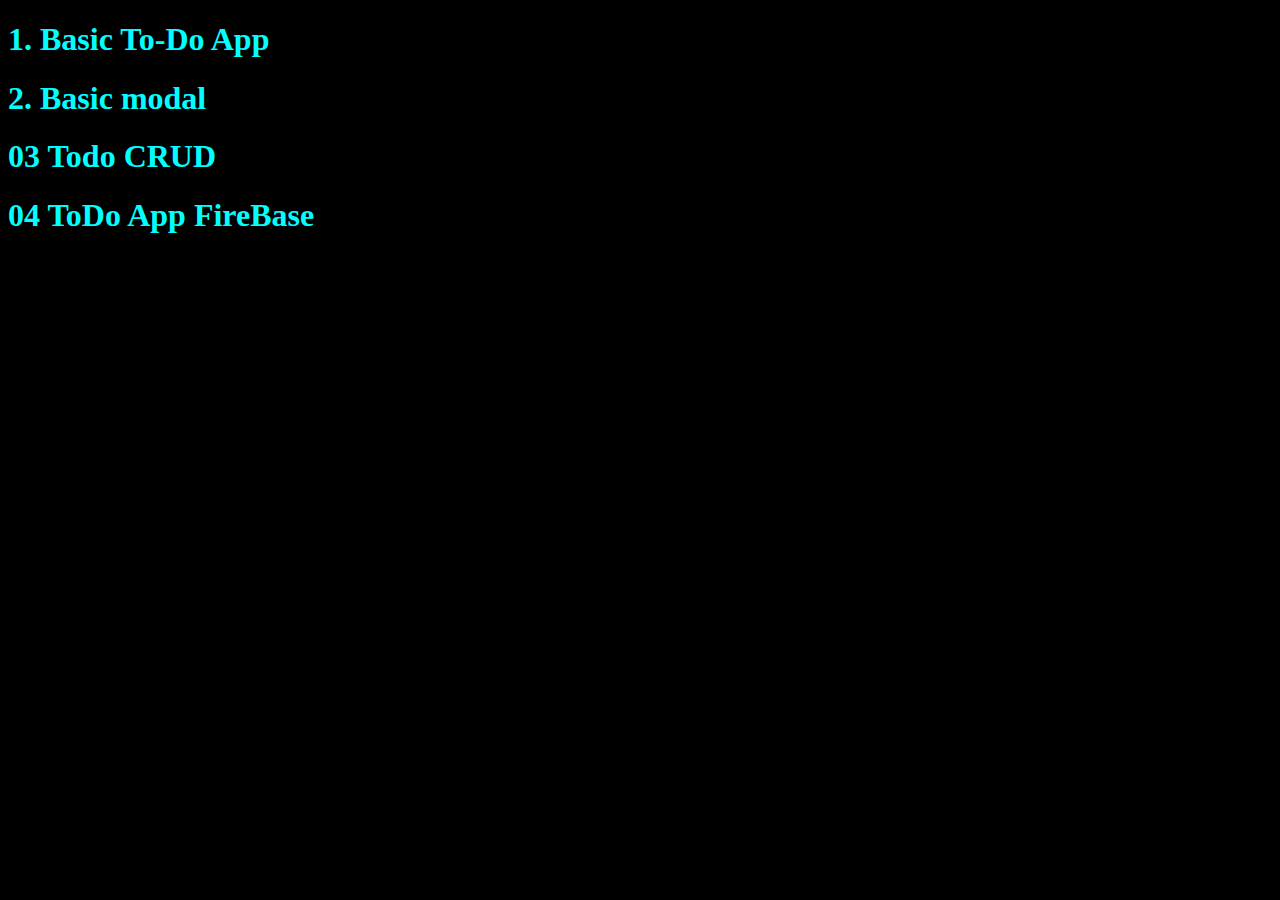
<file: index.html>
<!DOCTYPE html>
<html lang="en">
    <head>
        <meta charset="UTF-8" />
        <meta name="viewport" content="width=device-width, initial-scale=1.0" />
        <link rel="stylesheet" href="style.css" />
        <title>JavaScript Projects</title>
    </head>
    <body>
        <h1>
            <a href="./01-Basic-Todo/Basic-Todo.html">1. Basic To-Do App</a>
        </h1>
        <h1><a href="./02-Basic-Modal/modal.html">2. Basic modal</a></h1>
        <h1>
            <a href="./03-Todo-CRUD/03-Todo-CRUD.html">03 Todo CRUD</a>
        </h1>
        <h1>
            <a href="./04-To-Do-App-FireBase/To-Do-App-FireBase.html"
                >04 ToDo App FireBase</a
            >
        </h1>
    </body>
</html>
</file>
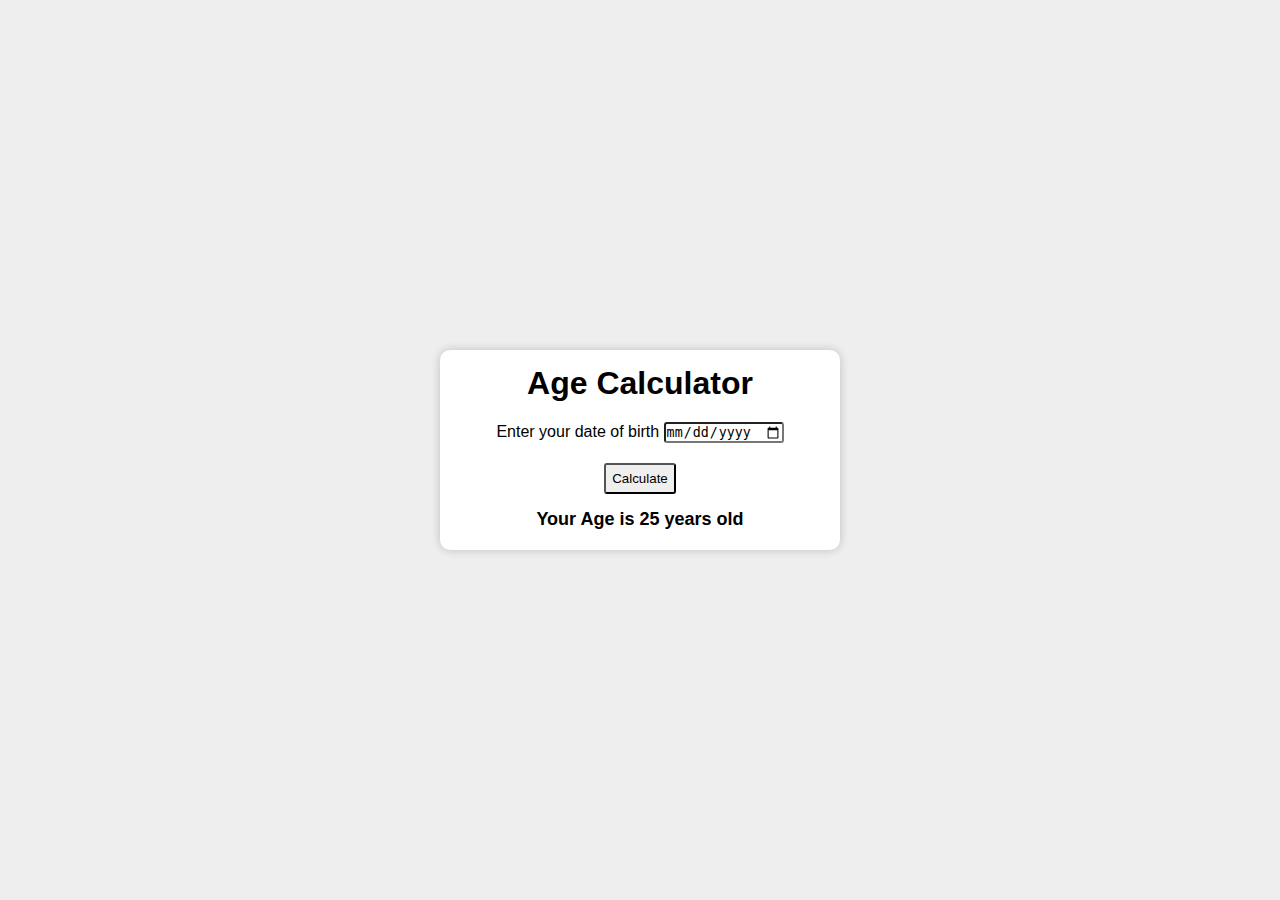
<file: 05-AgeCalculator/index.html>
<!DOCTYPE html>
<html lang="en">
    <head>
        <meta charset="UTF-8" />
        <meta name="viewport" content="width=device-width, initial-scale=1.0" />
        <title>Age Calculator</title>
        <link rel="stylesheet" href="style.css" />
        <script src="script.js" defer></script>
    </head>
    <body>
        <div class="container">
            <h1>Age Calculator</h1>
            <div class="form">
                <label for="birthday">Enter your date of birth</label>
                <input type="date" name="birthday" id="birthday" />
                <button id="btn">Calculate</button>
            </div>
            <p id="result">Your Age is 25 years old</p>
        </div>
    </body>
</html>
</file>
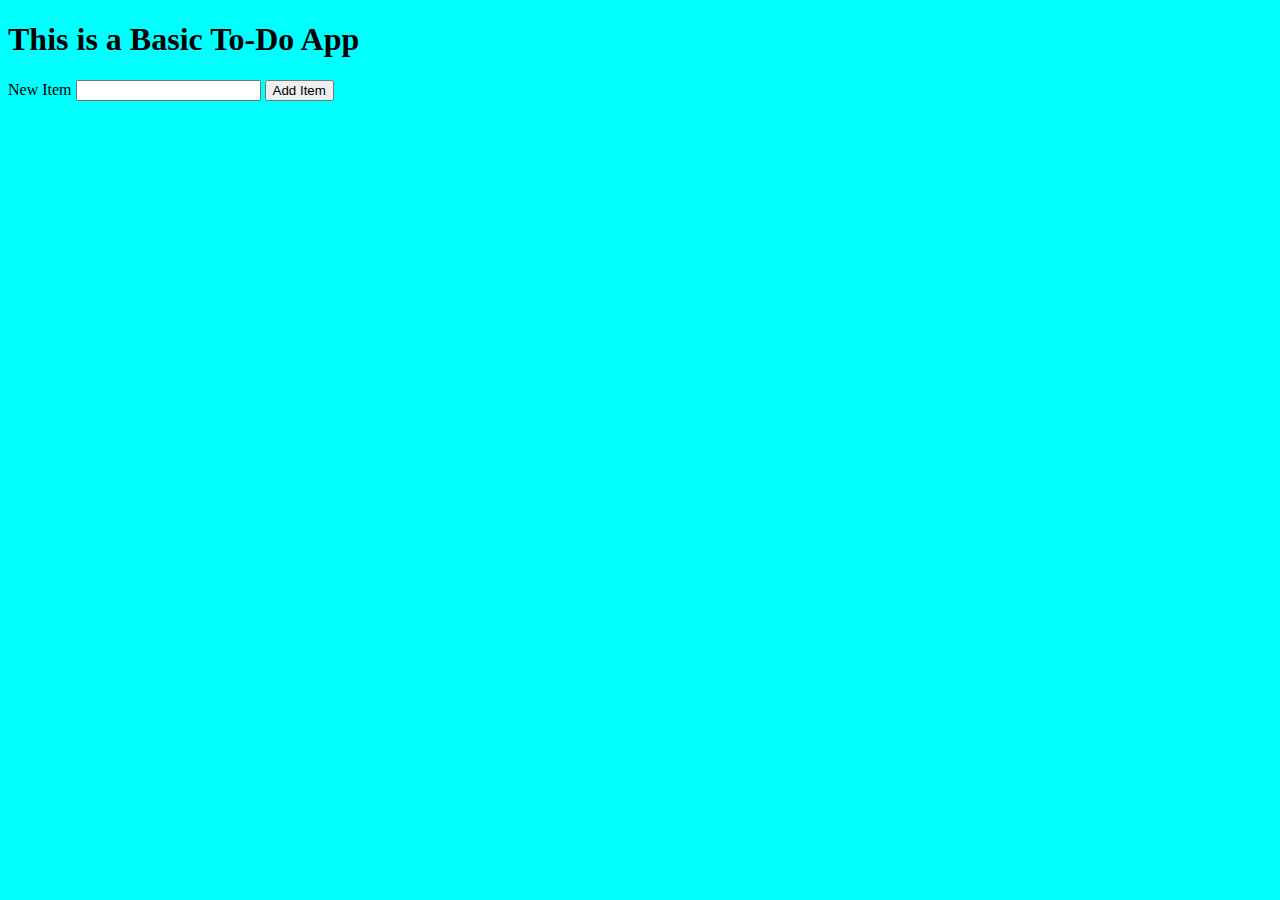
<file: Basic-Todo/index.html>
<!DOCTYPE html>
<html lang="en">
    <head>
        <meta charset="UTF-8" />
        <meta name="viewport" content="width=device-width, initial-scale=1.0" />
        <link rel="stylesheet" href="style.css" />
        <script src="script.js" defer></script>
        <title>Document</title>
    </head>
    <body>
        <h1>This is a Basic To-Do App</h1>
        <div id="list"></div>
        <form action="" id="new-item-form">
            <label for="new-item-form">New Item</label>
            <input type="text" name="" id="item-input" />
            <button type="submit">Add Item</button>
        </form>
    </body>
</html>
</file>
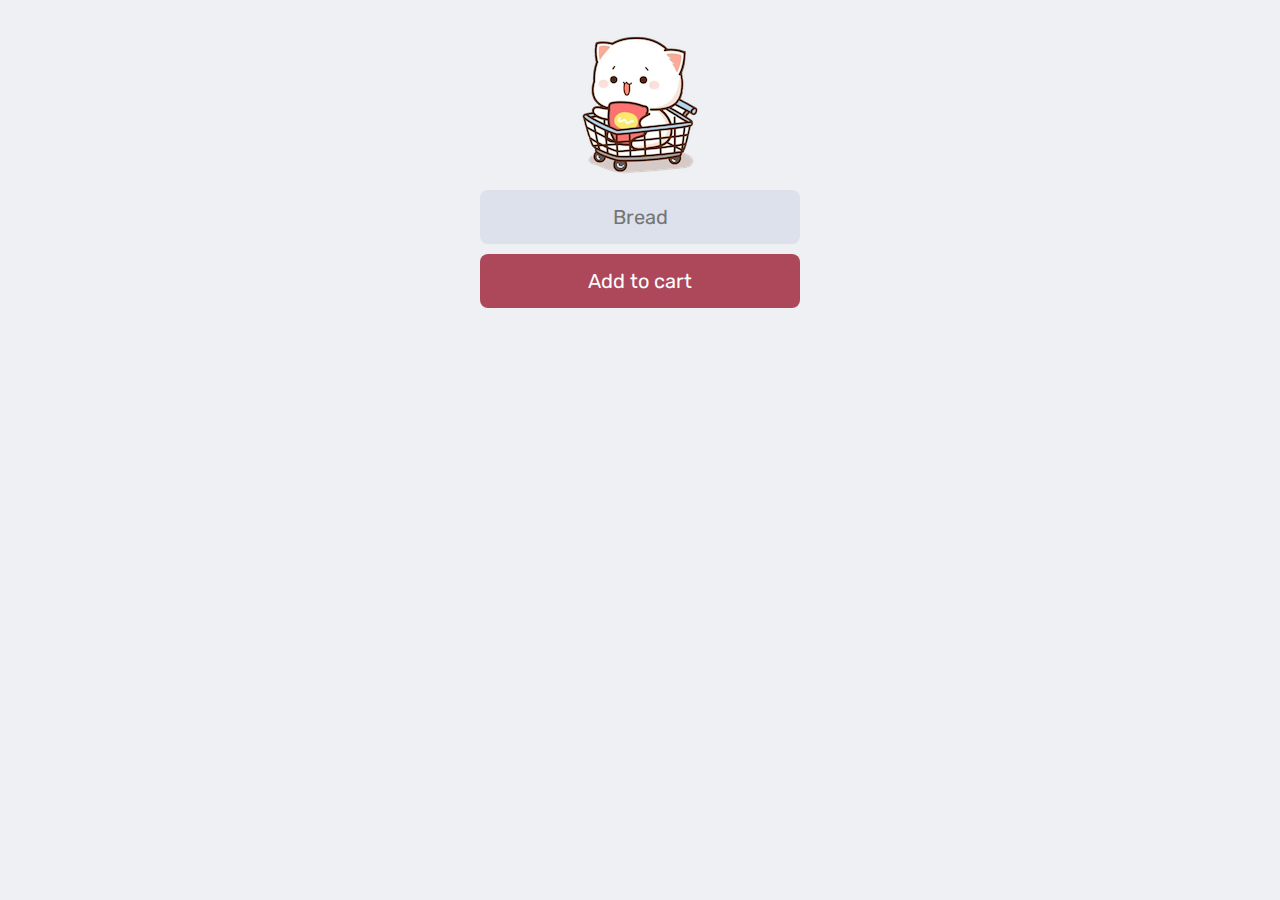
<file: 04-To-Do-App-FireBase/To-Do-App-FireBase.html>
<!DOCTYPE html>
<html lang="en">
    <head>
        <title>Add to Cart</title>
        <link rel="preconnect" href="https://fonts.googleapis.com" />
        <link rel="preconnect" href="https://fonts.gstatic.com" crossorigin />
        <link
            href="https://fonts.googleapis.com/css2?family=Rubik:wght@300&display=swap"
            rel="stylesheet"
        />
        <link rel="stylesheet" href="style.css" />
    </head>
    <body>
        <div class="container">
            <img src="assets/cat.png" />
            <input type="text" id="input-field" placeholder="Bread" />
            <button id="add-button">Add to cart</button>
        </div>
    </body>
</html>
</file>
<file: style.css>
body {
    background-color: black;
}

a {
    text-decoration: none;
    color: aqua;
}
</file>
<file: 05-AgeCalculator/style.css>
* {
    margin: 0;
    padding: 0;
    box-sizing: border-box;
}
body {
    font-family: sans-serif;
    background-color: #eeeeee;
}

.container {
    background-color: white;
    box-shadow: 0 0 10px rgba(0, 0, 0, 0.2);
    width: 400px;
    height: 200px;
    text-align: center;
    margin: auto;
    padding: 15px;
    border-radius: 10px;
    position: absolute;
    left: 50%;
    top: 50%;
    transform: translate(-50%, -50%);
    display: flex;
    flex-direction: column;
}

input {
    margin: 10px auto;
    margin-top: 20px;
    border-radius: 3px;
    width: 120px;
}
button {
    padding: 6px;
    border-radius: 3px;
    margin: 10px;
    margin-bottom: 15px;
    cursor: pointer;
}
button:hover {
    background-color: rgb(122, 122, 122);
}

#result {
    font-weight: 700;
    font-size: large;
}
</file>
<file: Basic-Todo/style.css>
body {
    background-color: aqua;
}

.list-items {
    cursor: pointer;
    /* width: min-content; */
}

.list-items:hover {
    color: red;
    text-decoration: line-through;
}
</file>
<file: 04-To-Do-App-FireBase/style.css>
html,
body {
    margin: 0;
    padding: 0;
    font-family: "Rubik", sans-serif;
    background-color: #eef0f4;
}

.container {
    display: flex;
    flex-direction: column;
    max-width: 320px;
    margin: 30px auto;
}

img {
    width: 150px;
    margin: 0 auto;
}

input {
    color: #432000;
    background-color: #dce1eb;
    border: 0;
    padding: 15px;
    border-radius: 8px;
    font-size: 20px;
    text-align: center;
    font-family: "Rubik", sans-serif;
    margin: 10px 0;
}

button {
    color: #fdfdfd;
    background-color: #ac485a;
    border: 0;
    padding: 15px;
    border-radius: 8px;
    font-size: 20px;
    text-align: center;
    font-family: "Rubik", sans-serif;
}
</file>
